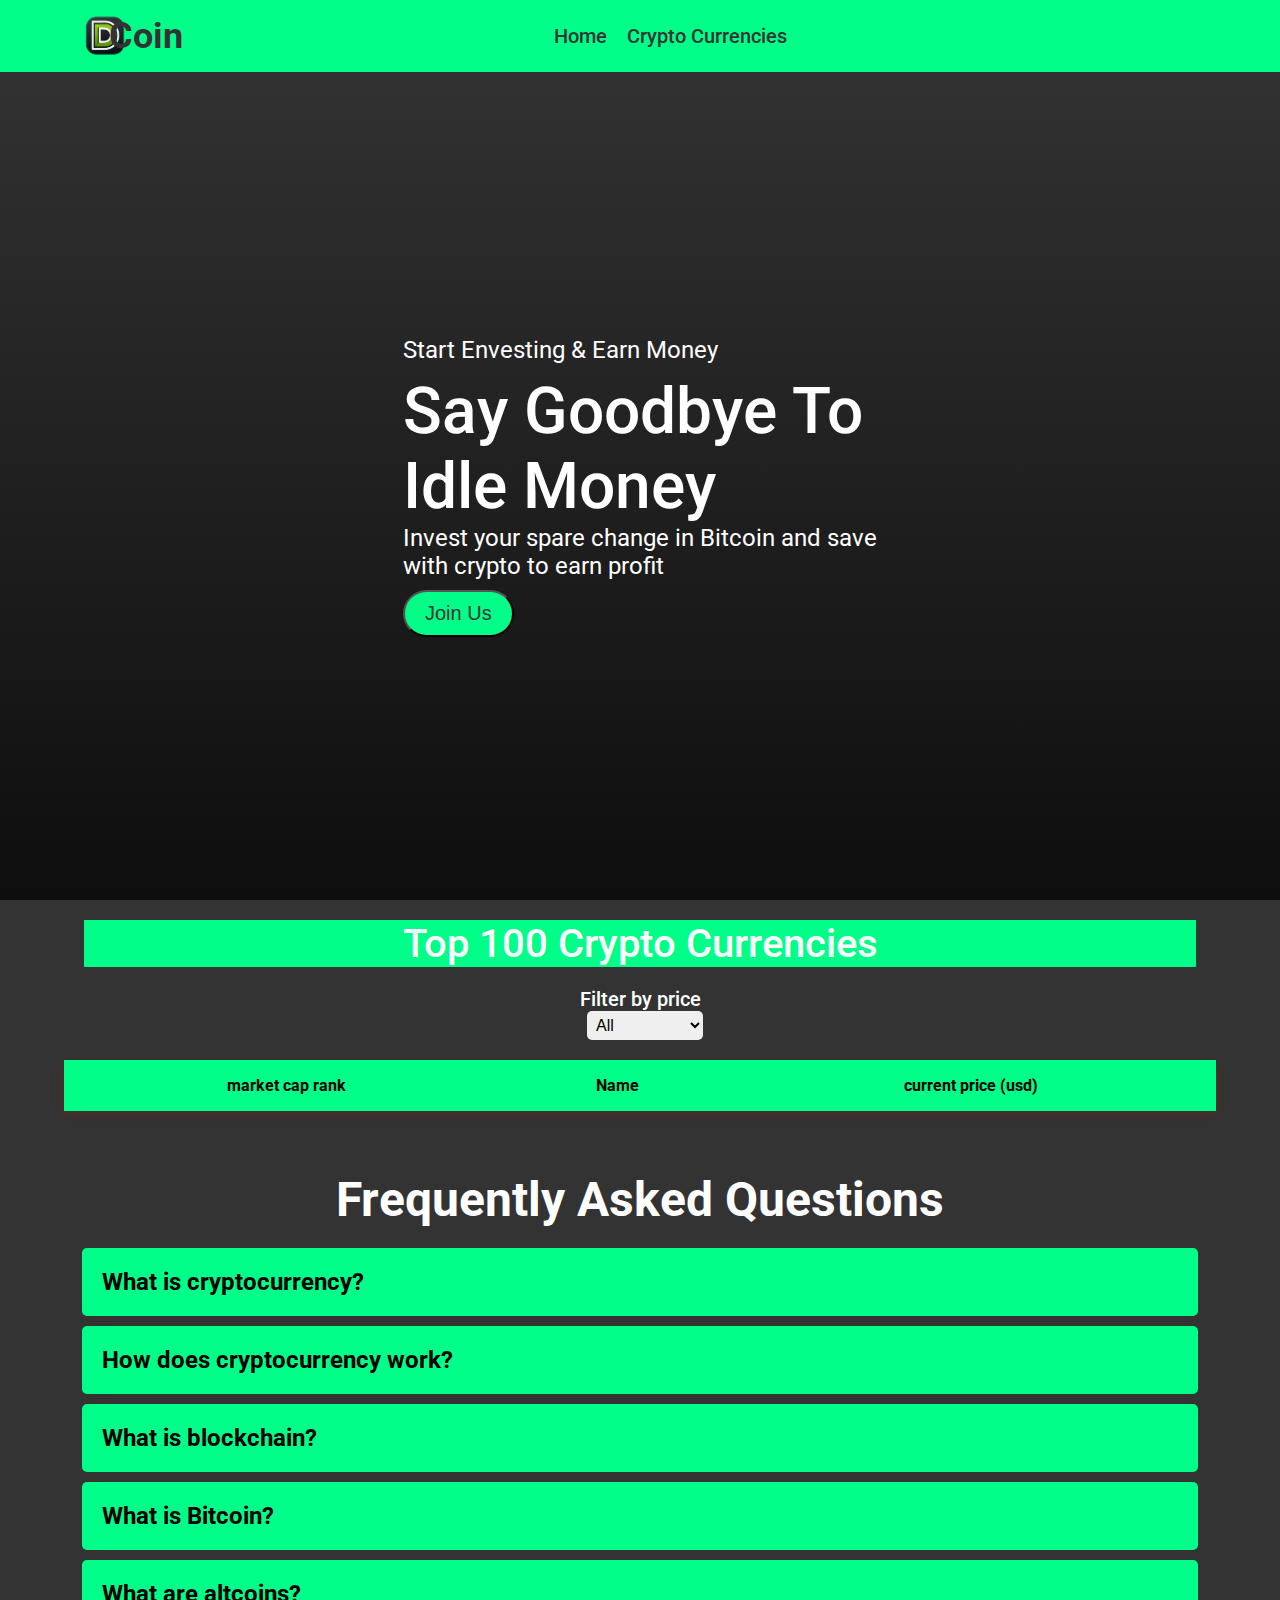
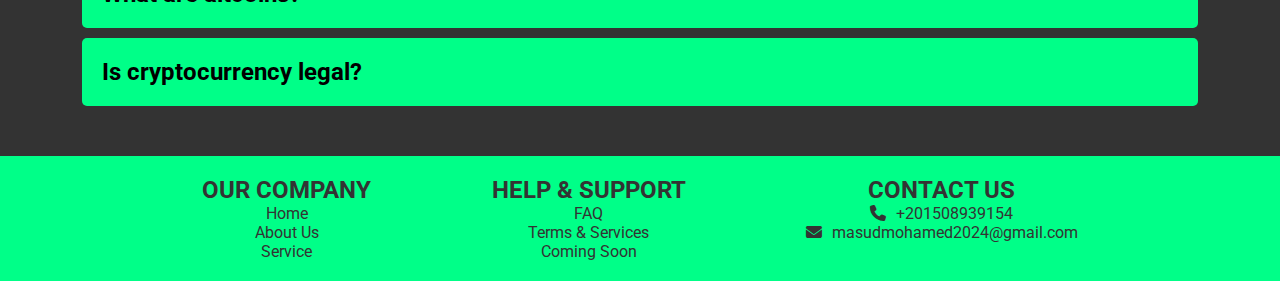
<file: index.html>
<!DOCTYPE html>
<html lang="en">
  <head>
    <meta charset="UTF-8" />
    <meta name="viewport" content="width=device-width, initial-scale=1.0" />
    <title>Document</title>
    <link
      rel="stylesheet"
      href="https://cdnjs.cloudflare.com/ajax/libs/font-awesome/6.7.2/css/all.min.css"/>
    <link rel="stylesheet" href="styles.css" />
  </head>

  <body>
    <header>
      <!-- Humburger -->
      <div class="humburger">
        <i class="fa-solid fa-bars" data-visible="true"></i>
        <i class="fa-solid fa-close" data-visible="false"></i>
      </div>
      <!--Desktop menu-->
      <nav class="container desktop-menu">
        <!-- logo -->
        <div class="logo">
          <a href="index.html">
            <img src="log.png" alt="logo" class="logo-pic" />
            <p class="logo-name">Coin</p>
          </a>
        </div>
        <!-- left menu -->
        <ul id="left-menu" class="menus-link">
          <li><a href="index.html">Home</a></li>
          <li><a href="CryptoCurrencies.html">Crypto Currencies</a></li>
        </ul>
        <!-- right menu -->
        <!-- FAQs Page -->
        <ul id="faq-page" class="menus-link">
        </ul>
      </nav>

      <!--Mobile menu-->
      <nav class="mobile-menu" data-visible="false">
        <div class="navigation">
          <!-- logo -->
          <div class="logo">
            <a href="index.html">
              <img src="/log.png" alt="logo" class="logo-pic" />
              <p class="logo-name">Coin</p>
            </a>
          </div>
          <ul id="left-menu" class="menus-link">
            <li><a href="index.html">Home</a></li>
            <li><a href="CryptoCurrencies.html">Crypto Currencies</a></li>
          </ul>
          <ul id="right-menu" class="menus-link"></ul>
          <ul id="faq-page" class="menus-link">
          </ul>
        </div>
      </nav>
    </header>


    <!-- Hero Section -->
    <section>
      <div class="hero">
          
              <div class="hero-left"> 
              <p>Start Envesting & Earn Money</p>
              <h1 >Say Goodbye To <br> Idle Money</h1>
              <p>Invest your spare change in Bitcoin and save <br> with  crypto to earn profit </p>
              <button class="hero-btns">Join Us</button>
          </div>
  </section>

<section class="crypto-curencies">
  <div class="container">
    <h1>Top 100 Crypto Currencies</h1>
    <label for="priceFilter" id="priceFilter"> Filter by price</label>
    <center>
    <select  id="price-filter">
        <option value="all">All</option>
        <option value="below1">Below 1$</option>
        <option value="below5">1$ - 5$</option>
        <option value="below10">5$ - 10$</option>
        <option value="below100">10$ - 100$</option>
        <option value="below100">10$ - 100$</option>
        <option value="below500">100$ - 500$</option>
        <option value="below1000">500$ - 1k$</option>
        <option value="above-1k">Above 1k</option>
    </select>
    </center>
    <table id="cryptoTable-2">
        <thead>
            <tr>
              <th>market cap rank</th>
              <th>Name</th>
              <th> current price (usd)</th>
              
            
            </tr>
        </thead>
        <tbody></tbody>
    </table>
</div>
</section>

<!-- FAQ Section  -->
<section class="faq">
  <div class="container">
  <h2 class="faq-title">Frequently Asked Questions</h2>
  <div class="accordion">
    <!-- JavaScript will inject the FAQ items here -->
  </div>
  </div>
</section>

<!-- Footer Section -->
<footer >
    
  <div class="container">
    <div class="footer">
    <div class="up">
      <div class="one">
     <h2>OUR COMPANY</h2>

      <ul>
        <li>Home</li>
        <li>About Us</li>
        <li>Service</li>
      </ul>
    </div>
    <div class="two">
      <h2>HELP & SUPPORT</h2>
      <ul>
        <li> FAQ </li>
        <li> Terms & Services
        <li>  Coming Soon </li>
      </ul>
    </div>
    <div class="three">
      <h2>CONTACT US</h2>
      <ul>
        <li><i class="fa-solid fa-phone"></i>+201508939154 </li>
        <li><i class="fa-solid fa-envelope"></i>masudmohamed2024@gmail.com </li>
        </ul>
        </div>
        </div>
        </div>
        </div>
        </footer>
        
    <script src="script.js"></script>
  </body>
</html>
</file>
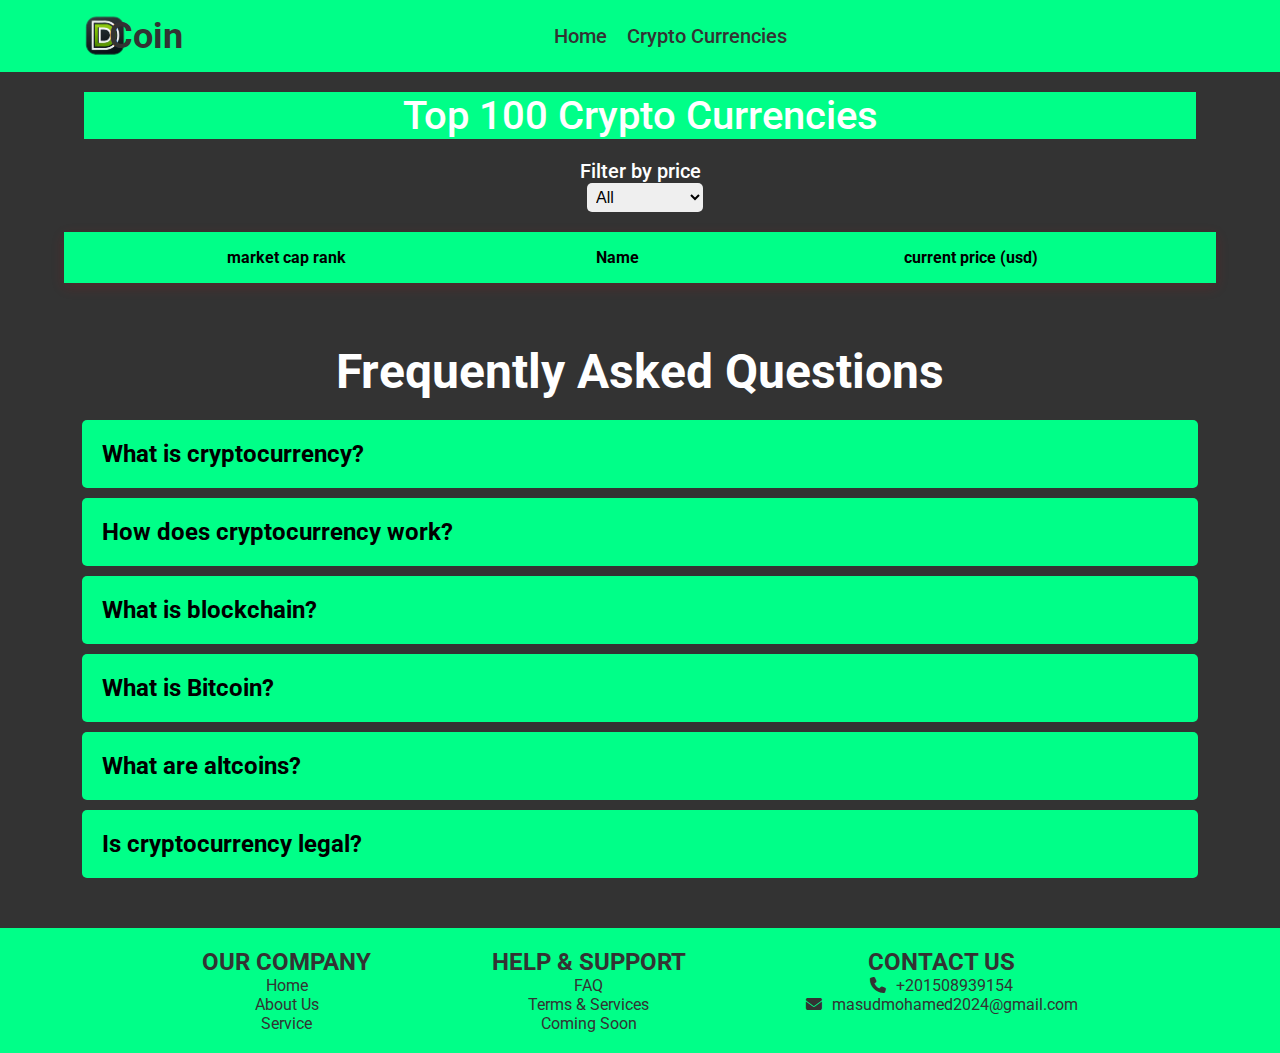
<file: CryptoCurrencies.html>
<!DOCTYPE html>
<html lang="en">
  <head>
    <meta charset="UTF-8" />
    <meta name="viewport" content="width=device-width, initial-scale=1.0" />
    <title>Document</title>
    <link
      rel="stylesheet"
      href="https://cdnjs.cloudflare.com/ajax/libs/font-awesome/6.7.2/css/all.min.css"
    />
    <link rel="stylesheet" href="styles.css" />
  </head>

  <body>
    <header>
      <!-- Humburger -->
      <div class="humburger">
        <i class="fa-solid fa-bars" data-visible="true"></i>
        <i class="fa-solid fa-close" data-visible="false"></i>
      </div>
      <!--Desktop menu-->
      <nav class="container desktop-menu">
        <!-- logo -->
        <div class="logo">
          <a href="index.html">
            <img src="log.png" alt="logo" class="logo-pic" />
            <p class="logo-name">Coin</p>
          </a>
        </div>
        <!-- left menu -->
        <ul id="left-menu" class="menus-link">
          <li><a href="index.html">Home</a></li>
          <li><a href="CryptoCurrencies.html">Crypto Currencies</a></li>
        </ul>
        <!-- right menu -->
        <!-- FAQs Page -->
        <ul id="faq-page" class="menus-link">
        </ul>
      </nav>

      <!--Mobile menu-->
      <nav class="mobile-menu" data-visible="false">
        <div class="navigation">
          <!-- logo -->
          <div class="logo">
            <a href="index.html">
              <img src="/log.png" alt="logo" class="logo-pic" />
              <p class="logo-name">Coin</p>
            </a>
          </div>
          <ul id="left-menu" class="menus-link">
            <li><a href="index.html">Home</a></li>
            <li><a href="CryptoCurrencies.html">Crypto Currencies</a></li>
          </ul>
          <ul id="right-menu" class="menus-link"></ul>
          <ul id="faq-page" class="menus-link">
          </ul>
        </div>
      </nav>
    </header>
  
    <section class="crypto-curencies">
      <div class="container">
        <h1>Top 100 Crypto Currencies</h1>
        <label for="priceFilter" id="priceFilter"> Filter by price</label>
        <center>
        <select  id="price-filter">
            <option value="all">All</option>
            <option value="below1">Below 1$</option>
            <option value="below5">1$ - 5$</option>
            <option value="below10">5$ - 10$</option>
            <option value="below100">10$ - 100$</option>
            <option value="below100">10$ - 100$</option>
            <option value="below500">100$ - 500$</option>
            <option value="below1000">500$ - 1k$</option>
            <option value="above-1k">Above 1k</option>
        </select>
        </center>
        <table id="cryptoTable-2">
            <thead>
                <tr>
                  <th>market cap rank</th>
                  <th>Name</th>
                  <th> current price (usd)</th>
                  
                
                </tr>
            </thead>
            <tbody></tbody>
        </table>
    </div>
    </section>
    <!-- FAQ Section  -->
<section class="faq">
  <div class="container">
  <h2 class="faq-title">Frequently Asked Questions</h2>
  <div class="accordion">
    <!-- JavaScript will inject the FAQ items here -->
  </div>
  </div>
</section>


    <!-- Footer Section -->
    <footer>
      <div class="container">
        <div class="footer">
          <div class="up">
            <div class="one">
              <h2>OUR COMPANY</h2>

              <ul>
                <li>Home</li>
                <li>About Us</li>
                <li>Service</li>
              </ul>
            </div>
            <div class="two">
              <h2>HELP & SUPPORT</h2>
              <ul>
                <li>FAQ</li>
                <li>Terms & Services</li>
                <li>Coming Soon</li>
              </ul>
            </div>
            <div class="three">
              <h2>CONTACT US</h2>
              <ul>
                <li><i class="fa-solid fa-phone"></i>+201508939154</li>
                <li>
                  <i class="fa-solid fa-envelope"></i>masudmohamed2024@gmail.com
                </li>
              </ul>
            </div>
          </div>
        </div>
      </div>
    </footer>
    <script src="script.js"></script>
  </body>
</html>
</file>
<file: styles.css>
@import url('https://fonts.googleapis.com/css2?family=Roboto:ital,wght@0,100..900;1,100..900&display=swap');

* {
    margin: 0;
    padding: 0;
    box-sizing: border-box;
}

body{
    font-family: "Roboto", sans-serif;
    background-color: #333;
}

.container{
    width: min(90%, 1520px);
    margin-inline: auto;
    
}
header {
    background-color:#00ff88;
    height: 4.5rem;
}
.desktop-menu{
    display: flex;
    justify-content: space-between;
    align-items: center;
    height: 100%;
    padding: 10px;
    
   
    
}
.menus-link{
    display: flex;
    gap: 20px;
    display: flex;

}
.menus-link li{
    list-style: none;

}
.menus-link a{
    text-decoration: none;
    font-size: 1.25rem;
    font-weight: 500;
    color: #333;
}

.menus-link a:hover{
   background-color:#00ff88;
   color:  white;
}
.logo a{
    text-decoration: none;
    display: flex;
    align-items: center;
    
}

.logo .logo-pic{
    width: 60px;
    height: 60px;
    
}

.logo p{
    position: absolute;
   left: 8.5%;
    font-size: 2.25rem;
    font-weight: 700;
    color: #333;
}

.logo :hover{
    color: white;
}

.humburger{
    display: none;
}
.mobile-menu{
    display:none ;
}

.btns{
    display: flex;
    gap: 20px;
    align-items: center;
    justify-content: flex-end;
    padding: 10px;
    background-color: #00ff88;
    color: #333;
    font-size: 1.25rem;
   border-radius: 50px;
    cursor: pointer;
   
    &:hover{
        background-color: white;
        color: #333;
       
    }

}

.hero{
    height:calc(100vh - 4.5rem) ;
    background: linear-gradient(rgba(35, 36, 35, 0.1), rgb(14, 14, 14)), url('https://cdn.zeebiz.com/sites/default/files/styles/zeebiz_850x478/public/2021/06/17/151953-crypto-pixa.jpg?itok=I-MXQxfR') center/cover no-repeat;
    display: flex;
    justify-content: center;
    align-items: center;
    gap: 1rem;

}
.hero h1{
    font-size: 4rem;
    font-weight: 500;
    color: white;
}

.hero p{
    font-size: 1.5rem;
    color: white;
    margin-bottom: 10px;
}
.hero .hero-btns{
    background-color: #02fe88;
    color: #333;
    font-size: 1.25rem;
    border-radius: 50px;
    padding: 10px 20px;
    cursor: pointer;

    &:hover{
        background-color: white;
        color: #333;
    }
}

 .container h1{
    display: flex;
    justify-content: center;
    color:white;
    background-color: #00ff88;
    font-size: 2.5rem;
    font-weight: 500;
    margin: 20px;
  

    &:hover{
        background-color: white;
        color: #333;
    }
}

select{
    margin-left: 10px;
    padding: 5px;
    font-size: 1rem;
    border-radius: 5px;
    border: none;
}
label{
    font-size: 1.25rem;
    font-weight: 500;
    color: white;
    display: flex;
    justify-content: center;
}

#cryptoTable-2{
   margin: 20px 0;
   width: 100%;
   border-collapse: collapse;
   box-shadow: 0 4px 12px rgba(193, 16, 16, 0.2);
}
#cryptoTable-2 th, #cryptoTable-2 td{
   padding: 15px;
   border: 1px solid #00ff88 ;
   color: white;
}
#cryptoTable-2 th{
   background-color: #00ff88;
   color: #000;
}
#cryptoTable-2 th:hover{
   background-color: rgba(0,255,136,0.1);
}

.faq{
    padding: 40px 20px;
}
.faq-title{
    text-align: center;
    font-size: 3rem;
    margin-bottom: 20px;
    color: white;
}
.accordion{
    min-width: 600px;
    margin: 0 auto;
    text-align: left;
}
.accordion-item{
    background-color: #00ff88;
    padding: 20px;
    margin-bottom: 10px;
    border-radius: 5px;
    cursor: pointer;
}
.accordion-item h3{
    margin: 0;
    font-size: 1.5rem;
}
.accordion-content{
    margin-top: 10px;
    font-size: 1rem;
    color: #333;
}
footer{
    display: ;
    background-color: #00ff88;
    padding: 20px;
    text-align: center;
    color: #333;
}
.footer .up{
    display: flex;
    justify-content: space-evenly;
    

}
.footer .up li{
    list-style: none;
}

.footer .up i{
    margin-right: 10px;
    transition: color 0.3s ease;
    &:hover{
        color: white;
        cursor: pointer;
        transition: transform 0.3s ease;
       

    }
}






/* Tablet and Mobile phones */
@media(max-width: 768px){
    .desktop-menu{
        display: none;
    }
    header{
        height: 0;
    }
    i {
        z-index: 11111;
    }

    .humburger{
        display:flex;
        justify-content: center;
       position: absolute;
       background-color: #00ff88;
       color: #333;
       padding: 15px;
       width: 50px;
       height: 50px;
       top: 10%;
       right: 5%;
       border-radius: 50%;
       font-size: 2rem;
    
       }

       .mobile-menu{
        background-color: #00ff88;
        display: flex;
        justify-content: center;
        flex-direction: column;
        align-items: center;
        position: fixed;
        inset: 0 0 0 0;
        transform: translateX(0%);
        
       }
       .mobile-menu[data-visible="false"]{
        transform: translateX(100%);
        transition: transform 1s ease-in-out;
       }
    
       .humburger i[data-visible="true"]{
        display: block;
    
       }
    
       .humburger i[data-visible="false"]{
        display: none;
    
       }
       .mobile-menu .navigation{
        
        display: flex;
        align-items: center;
        flex-direction: column;
        
        
       }
    
       .mobile-menu .navigation .menus-link{
        display: flex;
        flex-direction: column;
        justify-content: center;
        align-items: center;
    
       }
    
       
    
       .logo{
       position: absolute;
       top: 15%;
       
      
        
       }
       .logo p{
        position: absolute;
       left: 77.5%;
        font-size: 2.2rem;
        font-weight: 700;
        color: #333;
    }

    .accordion{
        min-width: 100%;
        margin: 0 auto;
        text-align: left;
    }
    
    .accordion-item{
        background-color: #00ff88;
        padding: 20px;
        margin-bottom: 10px;
        border-radius: 5px;
        cursor: pointer;
    }
    
    .accordion-item h3{
        margin: 0;
        font-size: 1.5rem;
    }
    
    .accordion-content{
        margin-top: 10px;
        font-size: 1rem;
        color: black;
    }
    
    .footer .up{
        display: flex;
        justify-content: center;
        flex-wrap: wrap;
        gap: 40px;
       
        flex-direction: column;
    }

}
</file>
